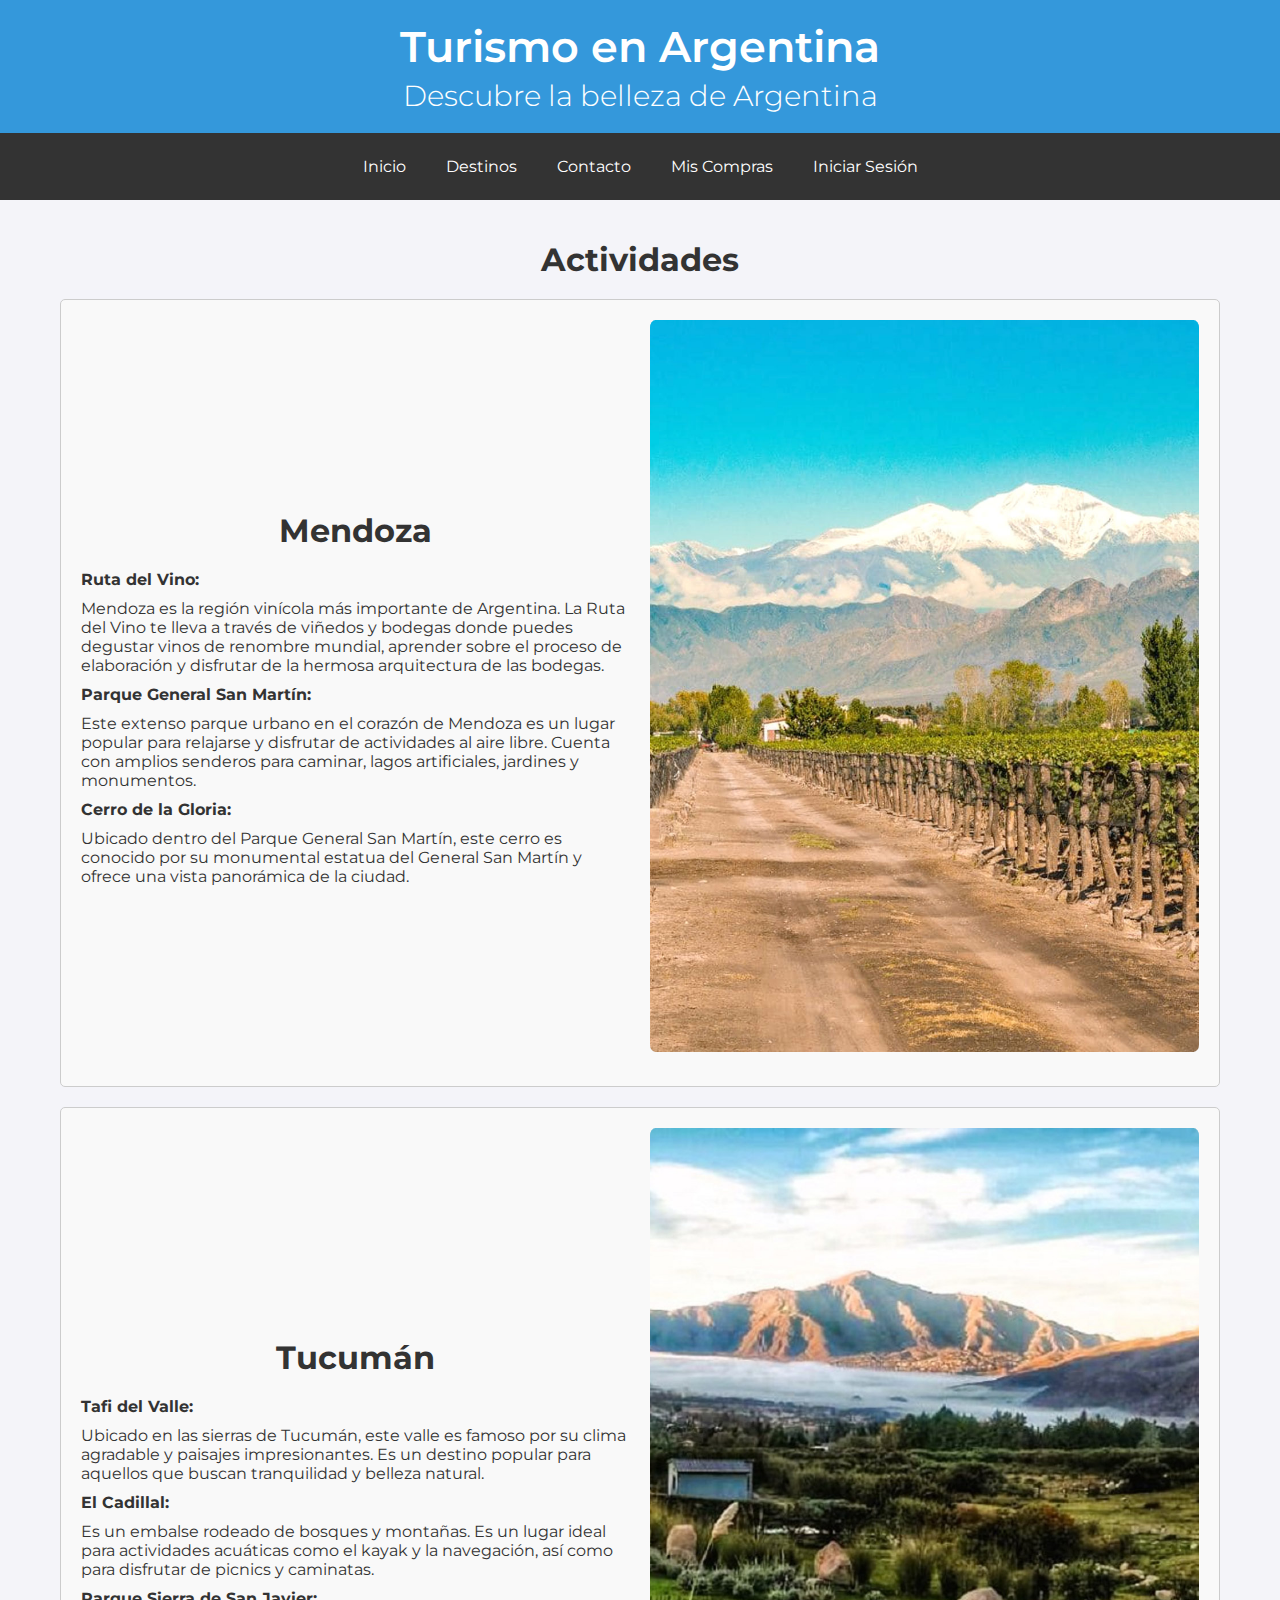
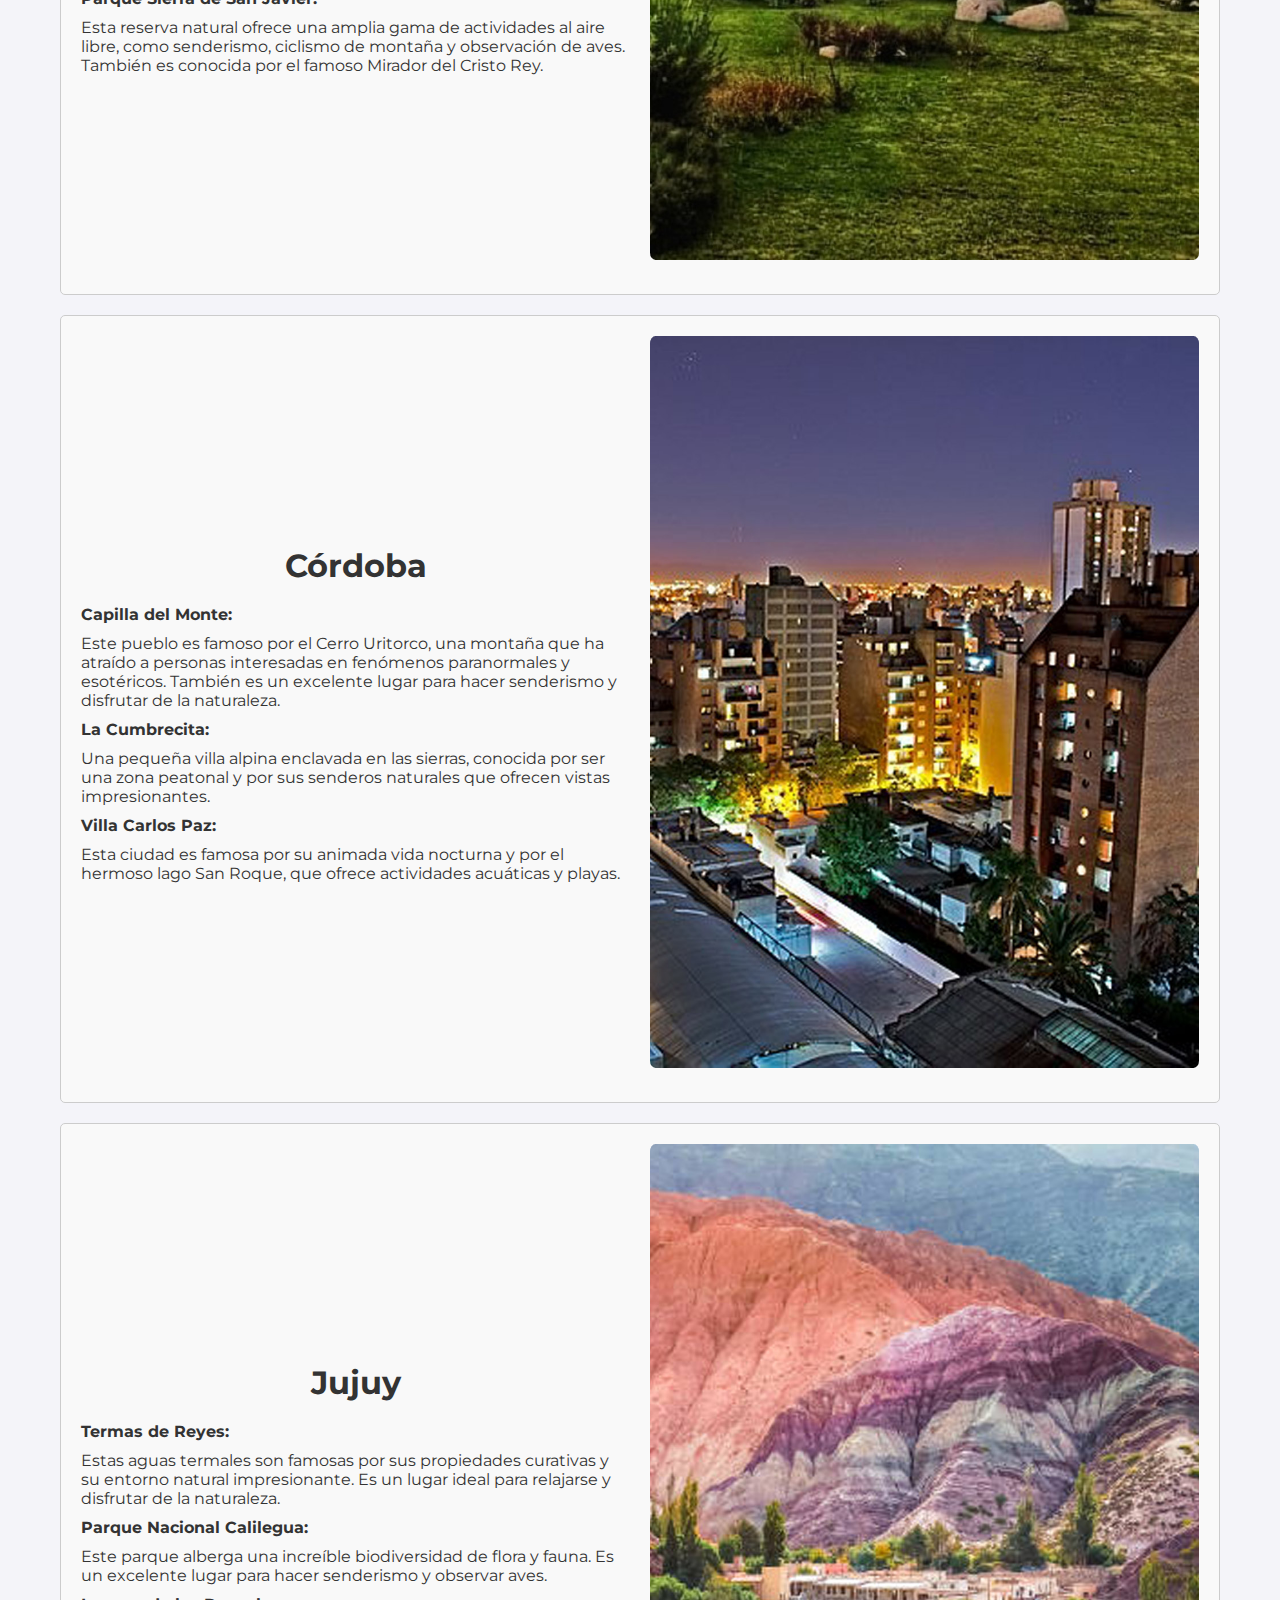
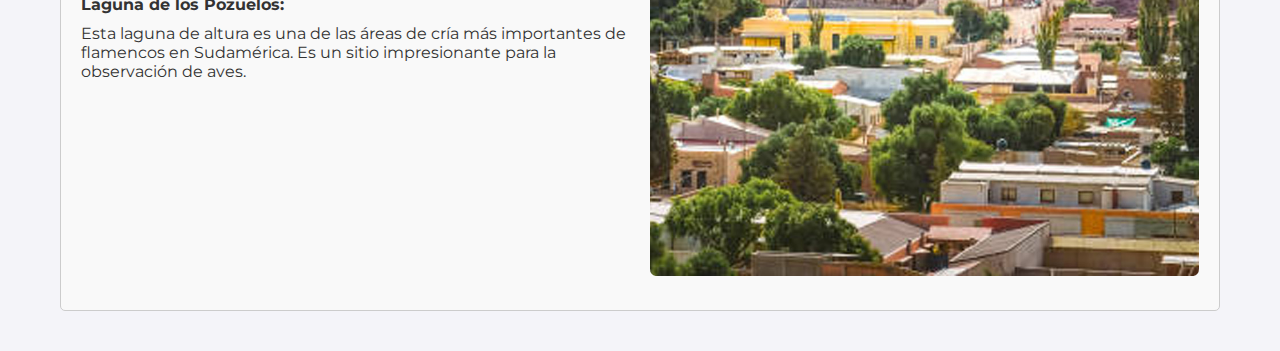
<file: actividades.html>
<!DOCTYPE html>
<html lang="es">
<head>
    <meta charset="UTF-8">
    <meta name="viewport" content="width=device-width, initial-scale=1.0">
    <link rel="icon" href="./assets/img/letra t.ico">
    <link rel="preconnect" href="https://fonts.googleapis.com">
    <link rel="preconnect" href="https://fonts.gstatic.com" crossorigin>
    <link href="https://fonts.googleapis.com/css2?family=Montserrat:ital,wght@0,100..900;1,100..900&display=swap" rel="stylesheet">
    <title>Turismo en Argentina - Actividades</title>
    <link rel="stylesheet" href="./assets/css/styles.css">
    <link rel="stylesheet" href="./assets/css/menu.css">
    <link rel="stylesheet" href="https://cdnjs.cloudflare.com/ajax/libs/font-awesome/6.0.0-beta3/css/all.min.css">
    <link rel="stylesheet" href="./assets/css/actividades.css">
</head>
<body>

<header>
    <h1>Turismo en Argentina</h1>
    <p>Descubre la belleza de Argentina</p>
</header>

<nav class="navbar">
    <div class="burger-menu" onclick="toggleMenu()">
        <div></div>
        <div></div>
        <div></div>
    </div>
    <div class="nav-links">
        <a href="./index.html">Inicio</a>
        <a href="./destinos.html">Destinos</a>
        <a href="./contacto.html">Contacto</a>
        <a href="./ventas.html">Mis Compras</a>
        <a href="./login.html">Iniciar Sesión</a>
    </div>
</nav>


<main class="container">
    <h2>Actividades</h2>
    <section class="doble">
        <div class="text">
            <h2>Mendoza</h2>
            <p><h4>Ruta del Vino:</h4> Mendoza es la región vinícola más importante de Argentina. La Ruta del Vino te lleva a través de viñedos y bodegas donde puedes degustar vinos de renombre mundial, aprender sobre el proceso de elaboración y disfrutar de la hermosa arquitectura de las bodegas.</p>
            <p><h4>Parque General San Martín:</h4> Este extenso parque urbano en el corazón de Mendoza es un lugar popular para relajarse y disfrutar de actividades al aire libre. Cuenta con amplios senderos para caminar, lagos artificiales, jardines y monumentos.</p>
            <p><h4>Cerro de la Gloria:</h4> Ubicado dentro del Parque General San Martín, este cerro es conocido por su monumental estatua del General San Martín y ofrece una vista panorámica de la ciudad.</p>
        </div>
        <div class="image">
            <img src="./assets/img/Mendoza.jpg" alt="Descripción de la imagen">
        </div>
    </section>

    <section class="doble">
        <div class="text">
            <h2>Tucumán</h2>
            <p><h4>Tafi del Valle:</h4>Ubicado en las sierras de Tucumán, este valle es famoso por su clima agradable y paisajes impresionantes. Es un destino popular para aquellos que buscan tranquilidad y belleza natural.</p>
            <p><h4>El Cadillal:</h4>Es un embalse rodeado de bosques y montañas. Es un lugar ideal para actividades acuáticas como el kayak y la navegación, así como para disfrutar de picnics y caminatas.</p>
            <p><h4>Parque Sierra de San Javier:</h4> Esta reserva natural ofrece una amplia gama de actividades al aire libre, como senderismo, ciclismo de montaña y observación de aves. También es conocida por el famoso Mirador del Cristo Rey.</p>
        </div>
        <div class="image">
            <img src="./assets/img/Tucuman.jpg" alt="Descripción de la imagen">
        </div>
    </section>

    <section class="doble">
        <div class="text">
            <h2>Córdoba</h2>
            <p><h4>Capilla del Monte:</h4>Este pueblo es famoso por el Cerro Uritorco, una montaña que ha atraído a personas interesadas en fenómenos paranormales y esotéricos. También es un excelente lugar para hacer senderismo y disfrutar de la naturaleza.</p>
            <p><h4>La Cumbrecita:</h4>Una pequeña villa alpina enclavada en las sierras, conocida por ser una zona peatonal y por sus senderos naturales que ofrecen vistas impresionantes.</p>
            <p><h4>Villa Carlos Paz:</h4>Esta ciudad es famosa por su animada vida nocturna y por el hermoso lago San Roque, que ofrece actividades acuáticas y playas.</p>
        </div>
        <div class="image">
            <img src="./assets/img/Cordoba.jpg" alt="Descripción de la imagen">
        </div>
    </section>
    <section class="doble">
        <div class="text">
            <h2>Jujuy</h2>
            <p><h4>Termas de Reyes:</h4>Estas aguas termales son famosas por sus propiedades curativas y su entorno natural impresionante. Es un lugar ideal para relajarse y disfrutar de la naturaleza.</p>
            <p><h4>Parque Nacional Calilegua:</h4>Este parque alberga una increíble biodiversidad de flora y fauna. Es un excelente lugar para hacer senderismo y observar aves.</p>
            <p><h4>Laguna de los Pozuelos:</h4>Esta laguna de altura es una de las áreas de cría más importantes de flamencos en Sudamérica. Es un sitio impresionante para la observación de aves.</p>
        </div>
        <div class="image">
            <img src="./assets/img/Jujuy.jpg" alt="Descripción de la imagen">
        </div>
    </section>


    <script src="./assets/js/main.js"></script>

</body>
</html>
</file>
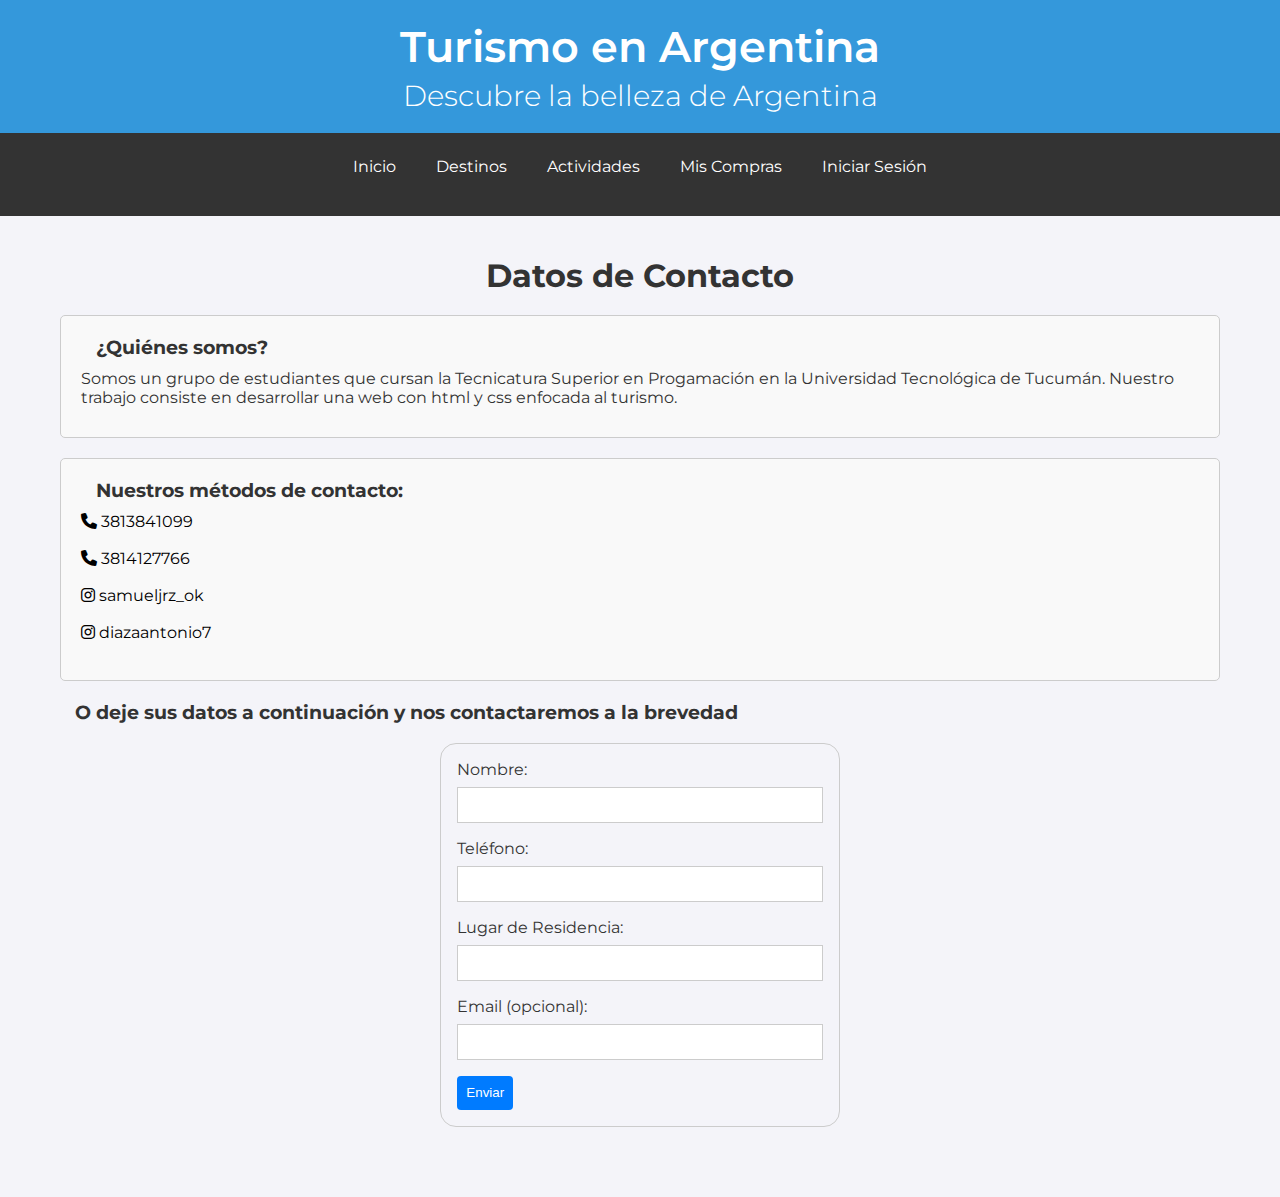
<file: contacto.html>
<!DOCTYPE html>
<html lang="es">
<head>
    <meta charset="UTF-8">
    <meta name="viewport" content="width=device-width, initial-scale=1.0">
    <link rel="icon" href="./assets/img/letra t.ico">
    <link rel="preconnect" href="https://fonts.googleapis.com">
    <link rel="preconnect" href="https://fonts.gstatic.com" crossorigin>
    <link href="https://fonts.googleapis.com/css2?family=Montserrat:ital,wght@0,100..900;1,100..900&display=swap" rel="stylesheet">
    <title>Turismo en Argentina - Contacto</title>
    <link rel="stylesheet" href="./assets/css/styles.css">
    <link rel="stylesheet" href="./assets/css/menu.css">
    <link rel="stylesheet" href="https://cdnjs.cloudflare.com/ajax/libs/font-awesome/6.0.0-beta3/css/all.min.css">
    <link rel="stylesheet" href="./assets/css/form.css">
</head>
<body>

<header>
    <h1>Turismo en Argentina</h1>
    <p>Descubre la belleza de Argentina</p>
</header>

<nav class="navbar">
    <div class="burger-menu" onclick="toggleMenu()">
        <div></div>
        <div></div>
        <div></div>
    </div>
    <div class="nav-links">
        <a href="./index.html">Inicio</a>
        <a href="./destinos.html">Destinos</a>
        <a href="./actividades.html">Actividades</a>
        <a href="./ventas.html">Mis Compras</a>
        <a href="./login.html">Iniciar Sesión</a>
    </div>
</nav>


<main class="container">
    <h2>Datos de Contacto</h2>
    <section>
        <h3>¿Quiénes somos?</h3>
        <p>Somos un grupo de estudiantes que cursan la Tecnicatura Superior en Progamación en la Universidad Tecnológica de Tucumán. Nuestro trabajo consiste en desarrollar una web con html y css enfocada al turismo.</p>
    </section>
    <section>
        <h3>Nuestros métodos de contacto:</h3>
        
        <ul>
            <li>
                <a href="https://wa.me/+543813841099?text=Hola,%20quiero%20consultar%20sobre%20viajes" target="_blank">
                    <i class="fa fa-phone"></i>
                    3813841099
                </a>
            </li>
            <li>
                <a href="https://wa.me/+543814127766?text=Hola,%20quiero%20consultar%20sobre%20viajes" target="_blank">
                    <i class="fa fa-phone"></i>
                    3814127766
                </a>
            </li>
            <li>
                <a href="https://www.instagram.com/samueljrz_ok?igsh=MXN3ZDEwNjd4czRrNA%3D%3D&utm_source=qr" target="_blank">
                    <i class="fab fa-instagram"></i>
                    samueljrz_ok
                </a>                
            </li>
            <li>
                <a href="https://www.instagram.com/diazaantonio7/?igsh=MTdlenc1aGcyZjdhMQ%3D%3D">
                    <i class="fab fa-instagram"></i>
                    diazaantonio7
                </a>
            </li>
        </ul>


    </section>
        <h3>O deje sus datos a continuación y nos contactaremos a la brevedad</h3><br>
        <form id="contactForm">
            <div>
                <label for="name">Nombre:</label>
                <input type="text" id="name" name="name" required>
            </div>
            <div>
                <label for="phone">Teléfono:</label>
                <input type="tel" id="phone" name="phone" required pattern="[0-9]{10}">
            </div>
            <div>
                <label for="residence">Lugar de Residencia:</label>
                <input type="text" id="residence" name="residence" required>
            </div>
            <div>
                <label for="email">Email (opcional):</label>
                <input type="email" id="email" name="email">
            </div>
            <button type="submit">Enviar</button>
        </form>
</main>  

<script src="./assets/js/main.js"></script>

</body>
</html>
</file>
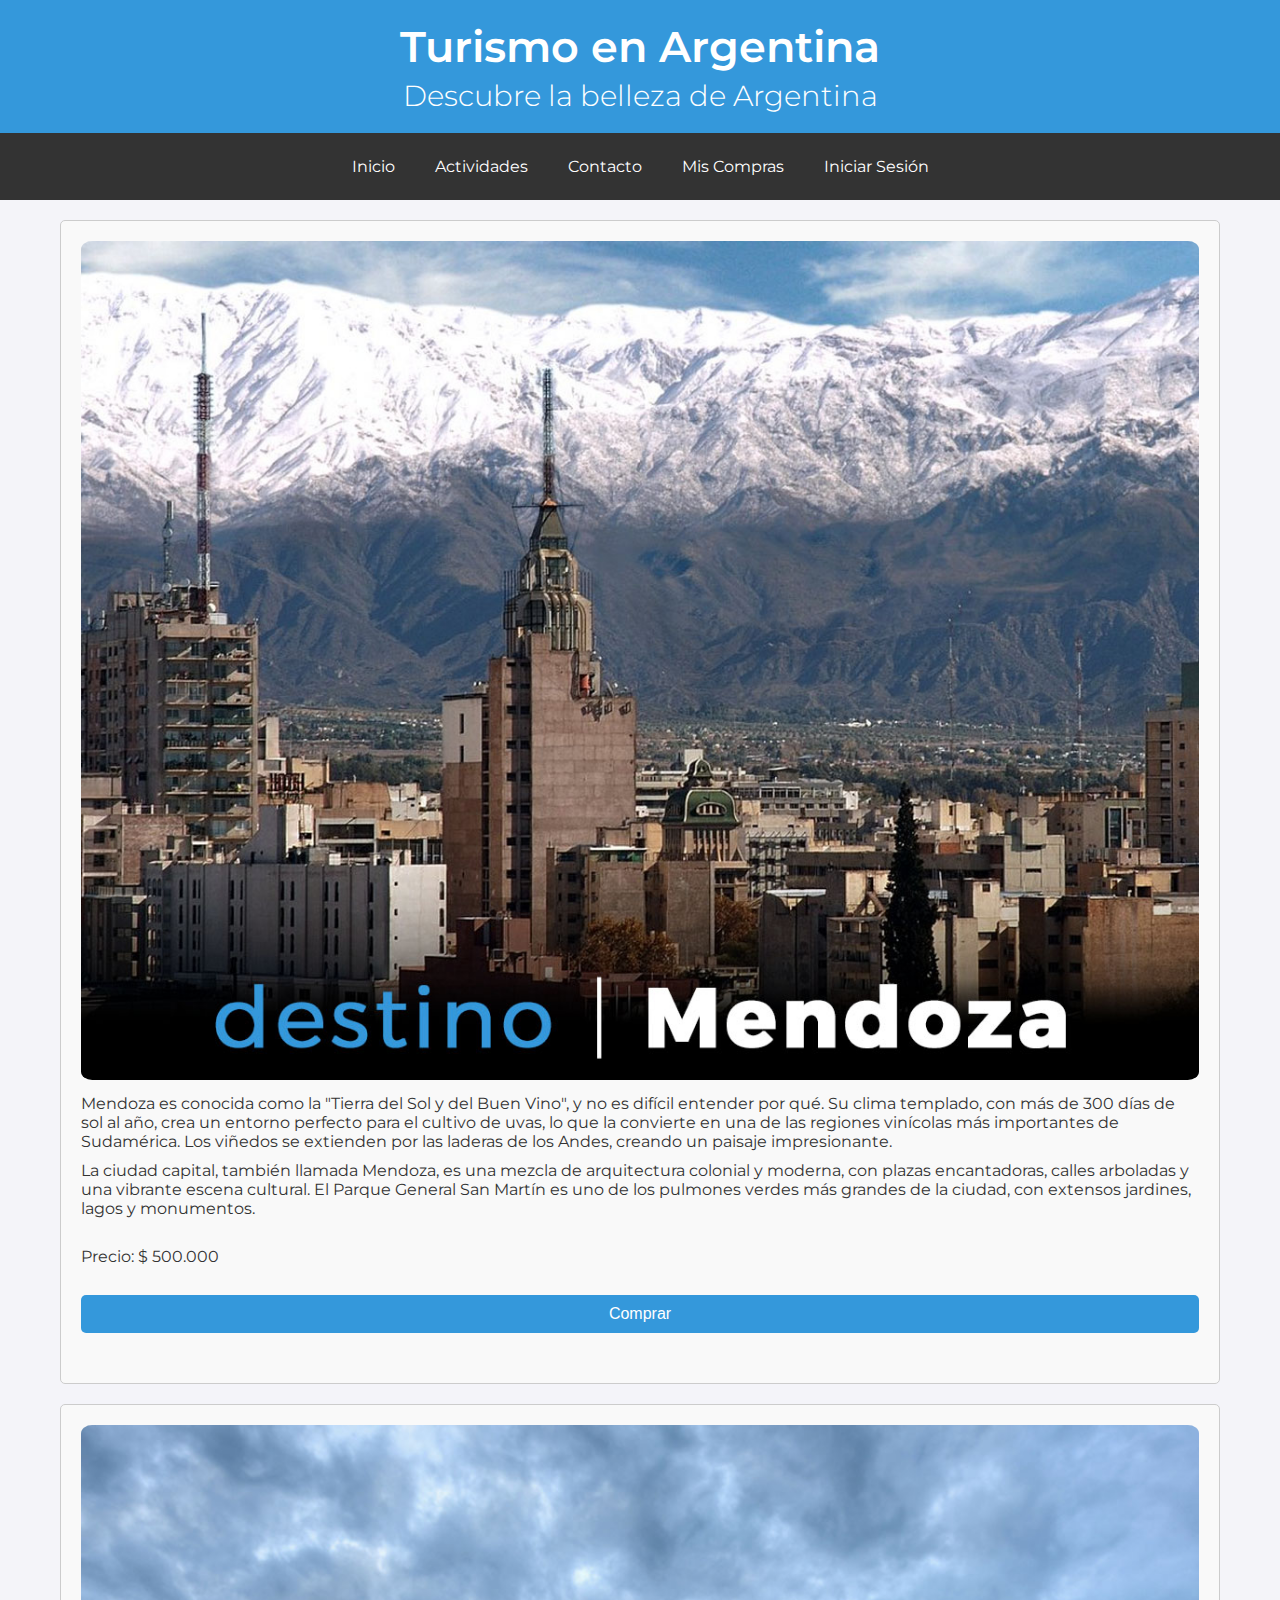
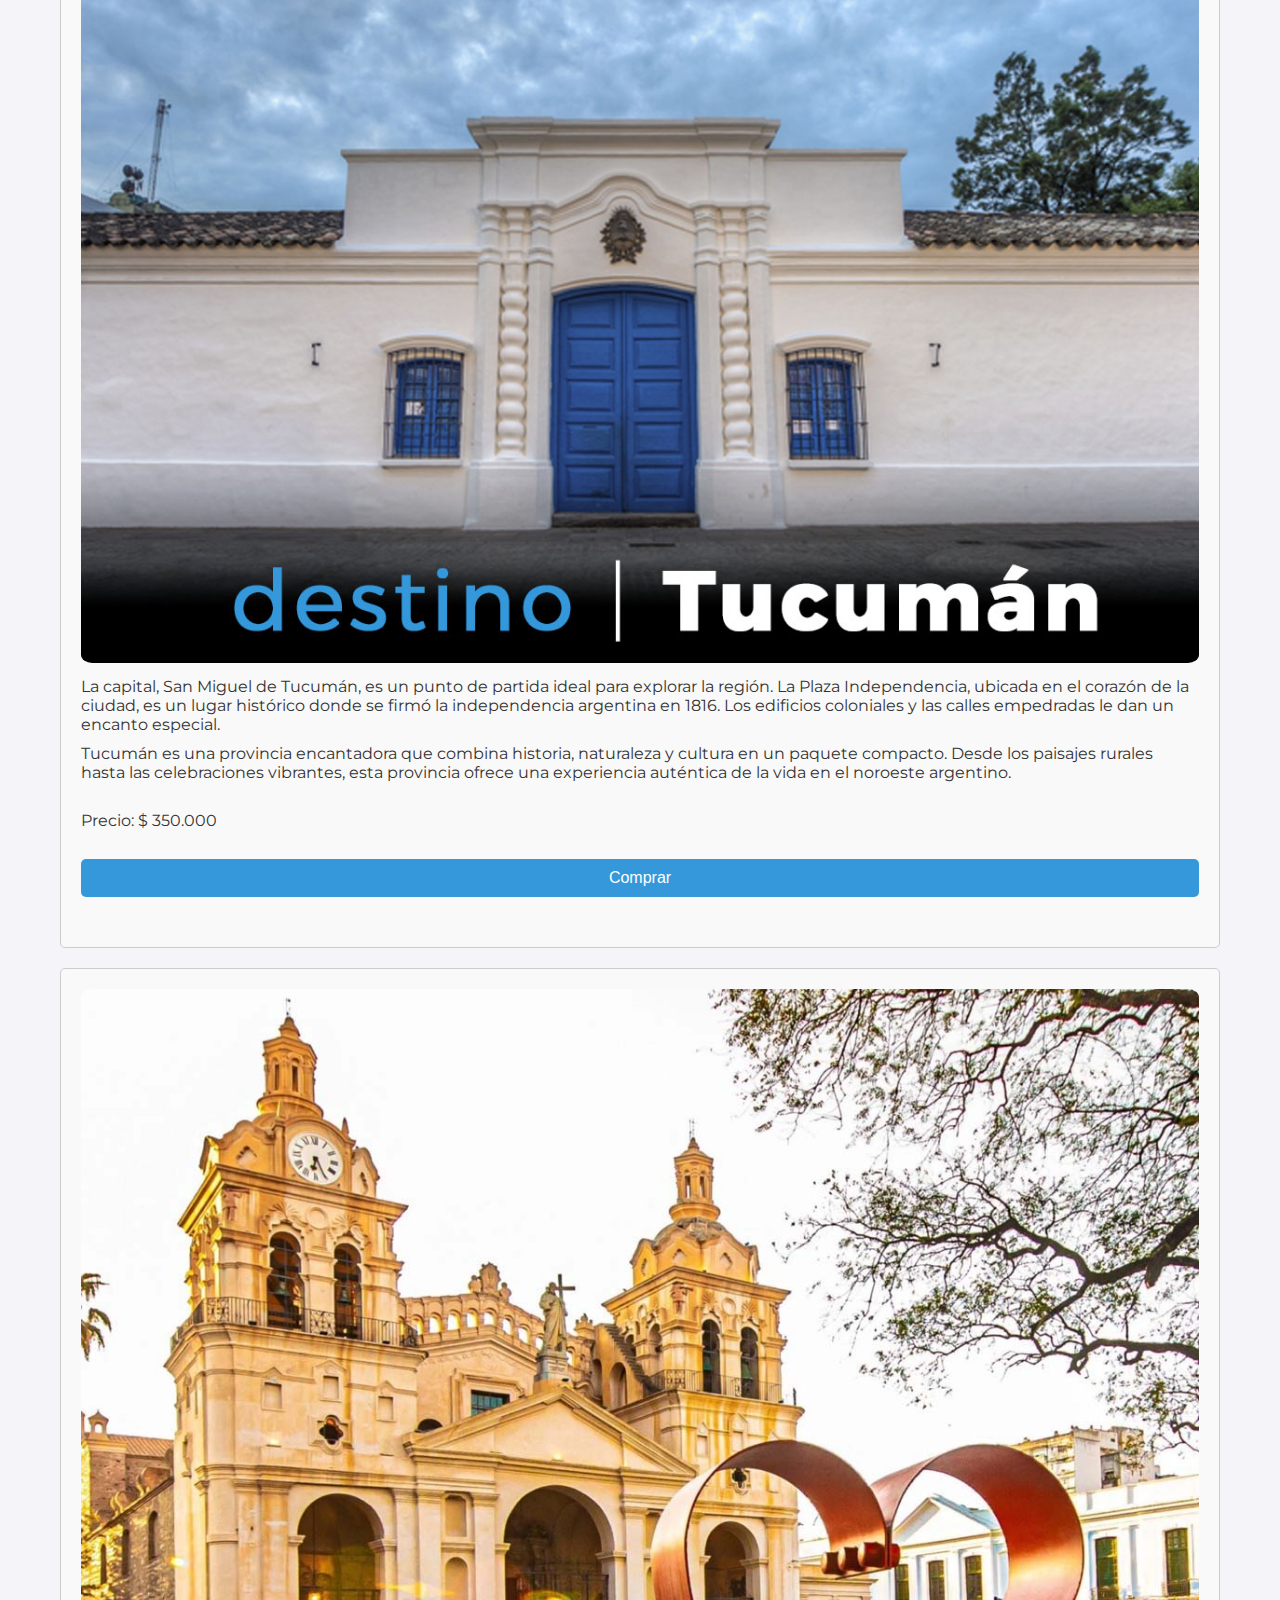
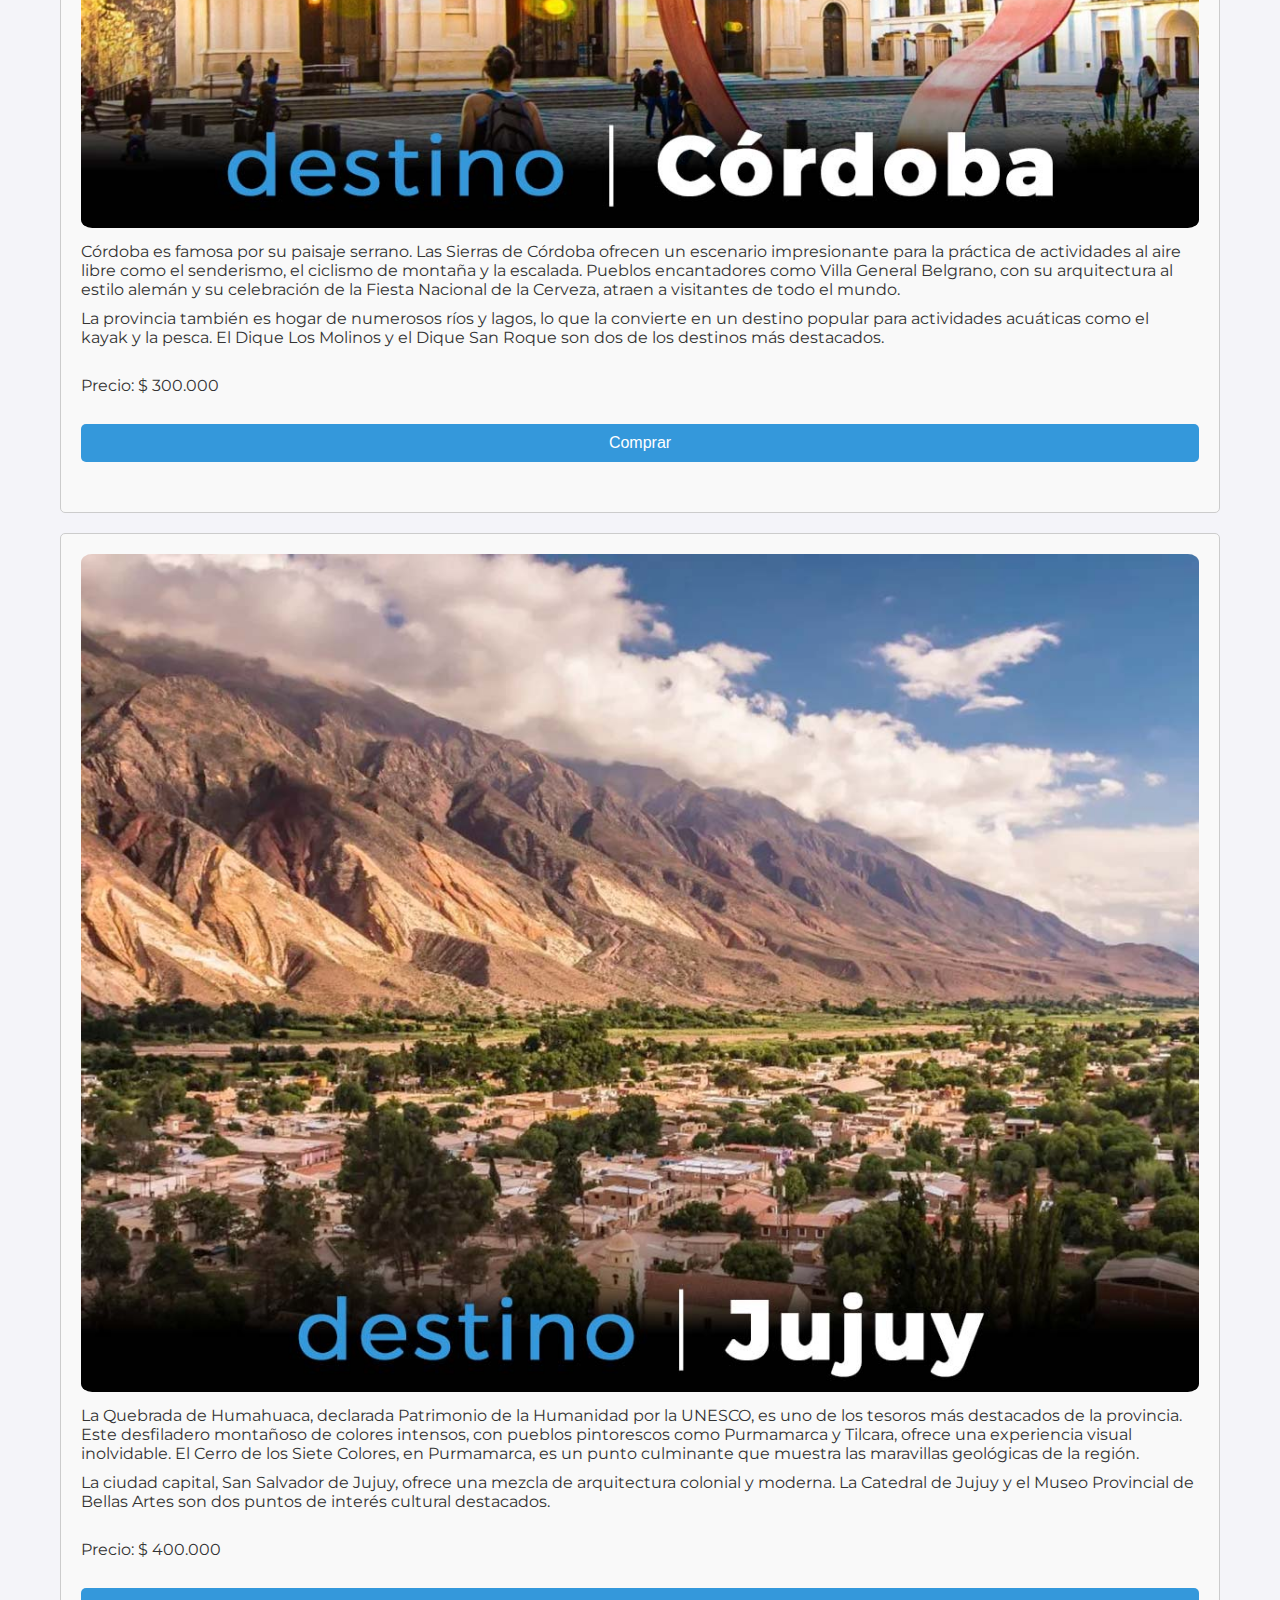
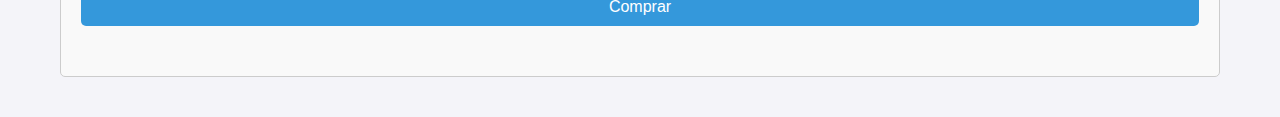
<file: destinos.html>
<!DOCTYPE html>
<html lang="es">
<head>
    <meta charset="UTF-8">
    <meta name="viewport" content="width=device-width, initial-scale=1.0">
    <link rel="icon" href="./assets/img/letra t.ico">
    <link rel="preconnect" href="https://fonts.googleapis.com">
    <link rel="preconnect" href="https://fonts.gstatic.com" crossorigin>
    <link href="https://fonts.googleapis.com/css2?family=Montserrat:ital,wght@0,100..900;1,100..900&display=swap" rel="stylesheet">
    <title>Turismo en Argentina - Destinos</title>
    <link rel="stylesheet" href="./assets/css/styles.css">
    <link rel="stylesheet" href="./assets/css/menu.css">
    <link rel="stylesheet" href="https://cdnjs.cloudflare.com/ajax/libs/font-awesome/6.0.0-beta3/css/all.min.css">
</head>
<body>

<header>
    <h1>Turismo en Argentina</h1>
    <p>Descubre la belleza de Argentina</p>
</header>

<nav class="navbar">
    <div class="burger-menu" onclick="toggleMenu()">
        <div></div>
        <div></div>
        <div></div>
    </div>
    <div class="nav-links">
        <a href="./index.html">Inicio</a>
        <a href="./actividades.html">Actividades</a>
        <a href="./contacto.html">Contacto</a>
        <a href="./ventas.html">Mis Compras</a>
        <a href="./login.html">Iniciar Sesión</a>
    </div>
</nav>


<main class="container">
    <section>
        <img src="./assets/img/D_Mendoza.jpg">
        <p>Mendoza es conocida como la "Tierra del Sol y del Buen Vino", y no es difícil entender por qué. Su clima templado, con más de 300 días de sol al año, crea un entorno perfecto para el cultivo de uvas, lo que la convierte en una de las regiones vinícolas más importantes de Sudamérica. Los viñedos se extienden por las laderas de los Andes, creando un paisaje impresionante.</p>
        <p>La ciudad capital, también llamada Mendoza, es una mezcla de arquitectura colonial y moderna, con plazas encantadoras, calles arboladas y una vibrante escena cultural. El Parque General San Martín es uno de los pulmones verdes más grandes de la ciudad, con extensos jardines, lagos y monumentos.</p>
        <br>
        <p>Precio: $ 500.000</p>
        <br>
        <button onclick="addToCart('Mendoza', 500000)" class="boton">Comprar</button>
    </section>

    <section>
        <img src="./assets/img/D_Tucumán.jpg">
        <p>La capital, San Miguel de Tucumán, es un punto de partida ideal para explorar la región. La Plaza Independencia, ubicada en el corazón de la ciudad, es un lugar histórico donde se firmó la independencia argentina en 1816. Los edificios coloniales y las calles empedradas le dan un encanto especial.</p>
        <p>Tucumán es una provincia encantadora que combina historia, naturaleza y cultura en un paquete compacto. Desde los paisajes rurales hasta las celebraciones vibrantes, esta provincia ofrece una experiencia auténtica de la vida en el noroeste argentino.</p>
        <br>
        <p>Precio: $ 350.000</p>
        <br>
        <button onclick="addToCart('Tucumán', 350000)" class="boton">Comprar</button>
    </section> 

    <section>
        <img src="./assets/img/D_Cordoba.jpg">
        <p>Córdoba es famosa por su paisaje serrano. Las Sierras de Córdoba ofrecen un escenario impresionante para la práctica de actividades al aire libre como el senderismo, el ciclismo de montaña y la escalada. Pueblos encantadores como Villa General Belgrano, con su arquitectura al estilo alemán y su celebración de la Fiesta Nacional de la Cerveza, atraen a visitantes de todo el mundo.</p>
        <p>La provincia también es hogar de numerosos ríos y lagos, lo que la convierte en un destino popular para actividades acuáticas como el kayak y la pesca. El Dique Los Molinos y el Dique San Roque son dos de los destinos más destacados.</p>
        <br>
        <p>Precio: $ 300.000</p>
        <br>
        <button onclick="addToCart('Córdoba', 300000)" class="boton">Comprar</button>
    </section>

    <section>
        <img src="./assets/img/D_Jujuy.jpg">
        <p>La Quebrada de Humahuaca, declarada Patrimonio de la Humanidad por la UNESCO, es uno de los tesoros más destacados de la provincia. Este desfiladero montañoso de colores intensos, con pueblos pintorescos como Purmamarca y Tilcara, ofrece una experiencia visual inolvidable. El Cerro de los Siete Colores, en Purmamarca, es un punto culminante que muestra las maravillas geológicas de la región.</p>
        <p>La ciudad capital, San Salvador de Jujuy, ofrece una mezcla de arquitectura colonial y moderna. La Catedral de Jujuy y el Museo Provincial de Bellas Artes son dos puntos de interés cultural destacados.</p>
        <br>
        <p>Precio: $ 400.000</p>
        <br>
        <button onclick="addToCart('Mendoza', 400000)" class="boton">Comprar</button>
    </section>
     

    <script src="./assets/js/main.js"></script>
    <script src="./assets/js/ventas.js"></script>
</body>
</html>
</file>
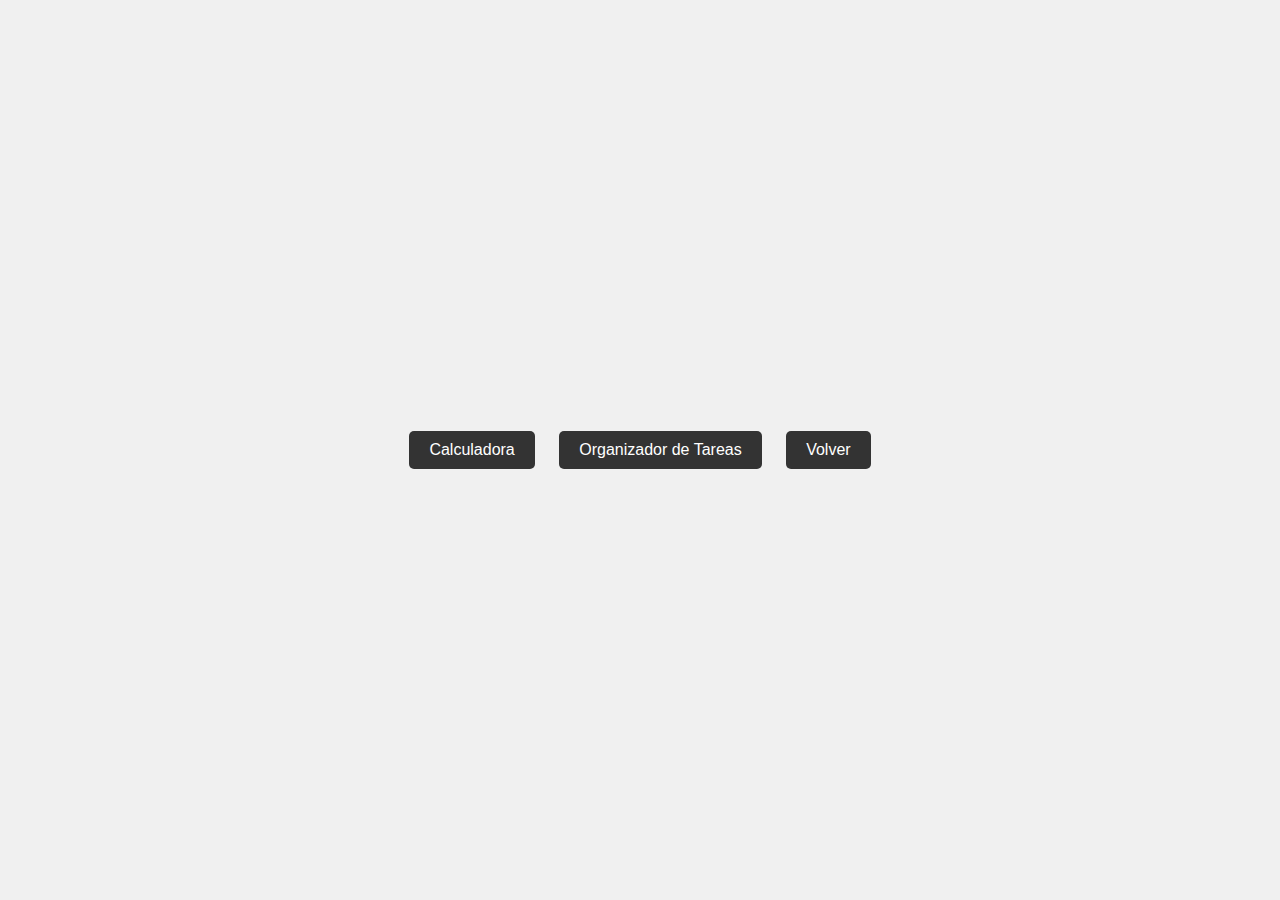
<file: herramientas.html>
<!DOCTYPE html>
<html lang="es">
<head>
    <meta charset="UTF-8">
    <meta name="viewport" content="width=device-width, initial-scale=1.0">
    <link rel="icon" href="./assets/img/letra t.ico">
    <link rel="preconnect" href="https://fonts.googleapis.com">
    <link rel="preconnect" href="https://fonts.gstatic.com" crossorigin>
    <link href="https://fonts.googleapis.com/css2?family=Montserrat:ital,wght@0,100..900;1,100..900&display=swap" rel="stylesheet">
    <link rel="stylesheet" href="https://cdnjs.cloudflare.com/ajax/libs/font-awesome/5.15.3/css/all.min.css">
    <title>Turismo en Argentina</title>
    <link rel="stylesheet" href="./assets/css/styles.css">
    <link rel="stylesheet" href="./assets/css/menu.css">
</head>
<body>
        <style>
            body {
                font-family: Arial, sans-serif;
                display: flex;
                flex-direction: column;
                align-items: center;
                justify-content: center;
                height: 100vh;
                background-color: #f0f0f0;
            }
    
            .containerB {
                text-align: center;
            }
    
            button {
                padding: 10px 20px;
                margin: 10px;
                font-size: 16px;
                cursor: pointer;
                border: none;
                border-radius: 5px;
                background-color: #333;
                color: white;
            }
    
            button:hover {
                background-color: #555;
            }
    
            .hidden {
                display: none;
            }
    
            .calculator, .task-manager {
                margin-top: 20px;
            }
    
            .task-manager input {
                padding: 10px;
                margin: 5px;
                border: 1px solid #ccc;
                border-radius: 5px;
            }
    
            .task-manager ul {
                list-style-type: none;
                padding: 0;
            }
    
            .task-manager li {
                padding: 10px;
                background-color: #fff;
                margin: 5px 0;
                border-radius: 5px;
                border: 1px solid #ccc;
            }
            a{
                color: #FFF;
                text-decoration: none;
            }
        </style>


        <div class="containerB">
            <button onclick="showCalculator()">Calculadora</button>
            <button onclick="showTaskManager()">Organizador de Tareas</button>
            <button><a href="./index.html">Volver</a></button>
    
            <div id="calculator" class="calculator hidden">
                <h2>Calculadora</h2>
                <input type="text" id="calc-display" readonly>
                <br>
                <button onclick="appendNumber('1')">1</button>
                <button onclick="appendNumber('2')">2</button>
                <button onclick="appendNumber('3')">3</button>
                <button onclick="appendNumber('+')">+</button>
                <br>
                <button onclick="appendNumber('4')">4</button>
                <button onclick="appendNumber('5')">5</button>
                <button onclick="appendNumber('6')">6</button>
                <button onclick="appendNumber('-')">-</button>
                <br>
                <button onclick="appendNumber('7')">7</button>
                <button onclick="appendNumber('8')">8</button>
                <button onclick="appendNumber('9')">9</button>
                <button onclick="appendNumber('*')">*</button>
                <br>
                <button onclick="appendNumber('0')">0</button>
                <button onclick="appendNumber('.')">.</button>
                <button onclick="calculate()">=</button>
                <button onclick="clearDisplay()">C</button>
            </div>
    
            <div id="task-manager" class="task-manager hidden">
                <h2>Organizador de Tareas</h2>
                <input type="text" id="task-input" placeholder="Nueva tarea">
                <button onclick="addTask()">Agregar</button>
                <ul id="task-list"></ul>
            </div>

        </div>
    
        <script>
            function showCalculator() {
                document.getElementById('calculator').classList.remove('hidden');
                document.getElementById('task-manager').classList.add('hidden');
            }
    
            function showTaskManager() {
                document.getElementById('task-manager').classList.remove('hidden');
                document.getElementById('calculator').classList.add('hidden');
            }
    
            function appendNumber(number) {
                const display = document.getElementById('calc-display');
                display.value += number;
            }
    
            function calculate() {
                const display = document.getElementById('calc-display');
                try {
                    display.value = eval(display.value);
                } catch {
                    display.value = 'Error';
                }
            }
    
            function clearDisplay() {
                document.getElementById('calc-display').value = '';
            }
    
            function addTask() {
                const taskInput = document.getElementById('task-input');
                const taskList = document.getElementById('task-list');
                if (taskInput.value.trim() !== '') {
                    const li = document.createElement('li');
                    li.textContent = taskInput.value;
                    taskList.appendChild(li);
                    taskInput.value = '';
                }
            }
        </script>


</body>
</html>
</file>
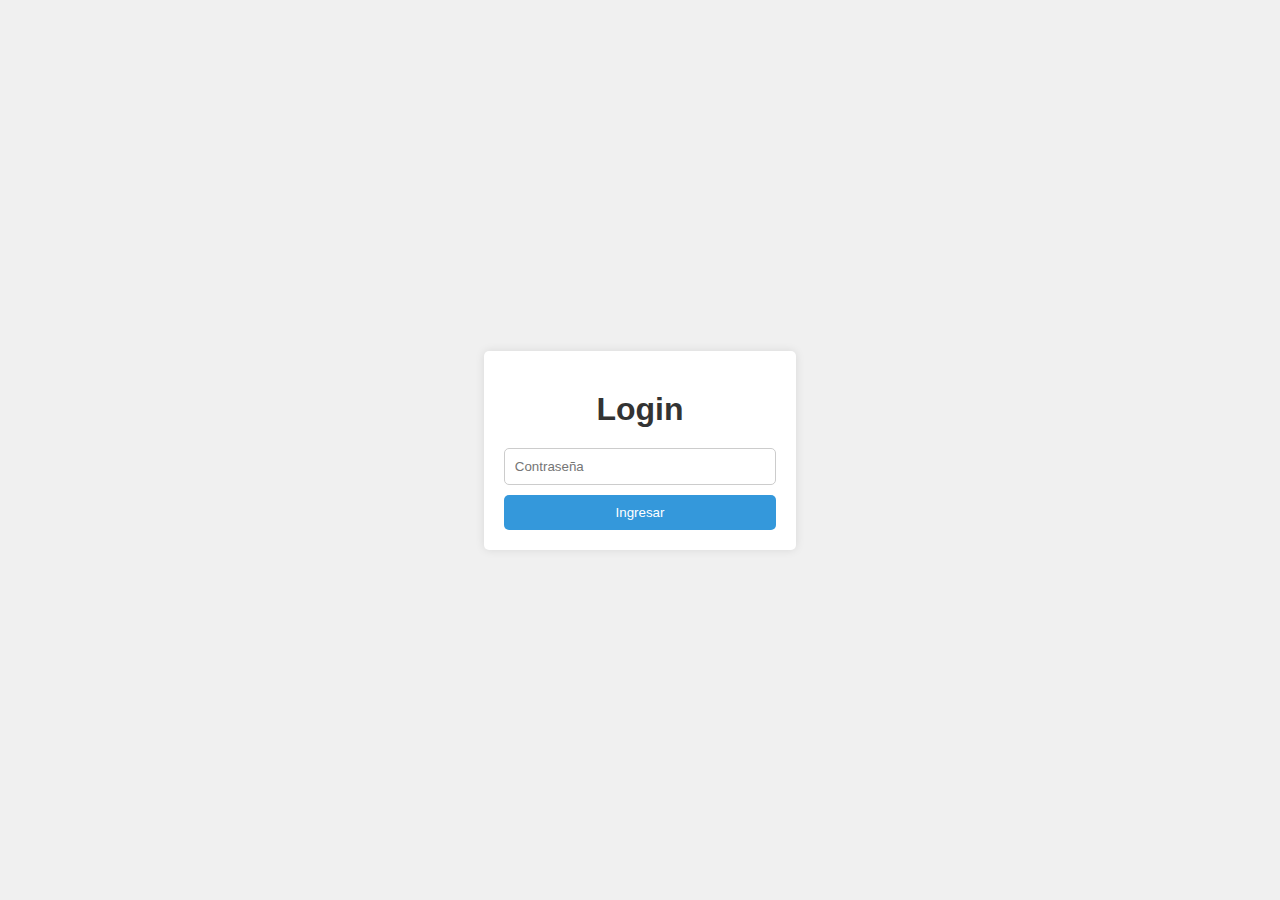
<file: login.html>
<!DOCTYPE html>
<html lang="es">
<head>
    <meta charset="UTF-8">
    <meta name="viewport" content="width=device-width, initial-scale=1.0">
    <link rel="icon" href="./assets/img/letra t.ico">
    <link rel="preconnect" href="https://fonts.googleapis.com">
    <link rel="preconnect" href="https://fonts.gstatic.com" crossorigin>
    <link href="https://fonts.googleapis.com/css2?family=Montserrat:ital,wght@0,100..900;1,100..900&display=swap" rel="stylesheet">
    <link rel="stylesheet" href="https://cdnjs.cloudflare.com/ajax/libs/font-awesome/5.15.3/css/all.min.css">
    <title>Turismo en Argentina</title>
    <link rel="stylesheet" href="./assets/css/styles.css">
    <link rel="stylesheet" href="./assets/css/menu.css">
</head>
<body>

<main>

    <style>
        body {
            display: flex;
            justify-content: center;
            align-items: center;
            height: 100vh;
            background-color: #f0f0f0;
            font-family: Arial, sans-serif;
        }

        .login-container {
            background-color: white;
            padding: 20px;
            border-radius: 5px;
            box-shadow: 0 0 10px rgba(0, 0, 0, 0.1);
        }

        .login-container h2 {
            margin-bottom: 20px;
        }

        .login-container input {
            width: 100%;
            padding: 10px;
            margin-bottom: 10px;
            border: 1px solid #ccc;
            border-radius: 5px;
        }

        .login-container button {
            width: 100%;
            padding: 10px;
            background-color: #3498db;
            color: white;
            border: none;
            border-radius: 5px;
            cursor: pointer;
        }

        .login-container button:hover {
            background-color: #555;
        }
    </style>
</head>
<body>
    <div class="login-container">
        <h2>Login</h2>
        <input type="password" id="password" placeholder="Contraseña">
        <button onclick="login()">Ingresar</button>
    </div>

    <script>
        function login() {
            const password = document.getElementById('password').value;
            if (password === '123456') {
                window.location.href = 'herramientas.html';
            } else {
                alert('Contraseña incorrecta');
            }
        }
    </script>

</main>


</body>
</html>
</file>
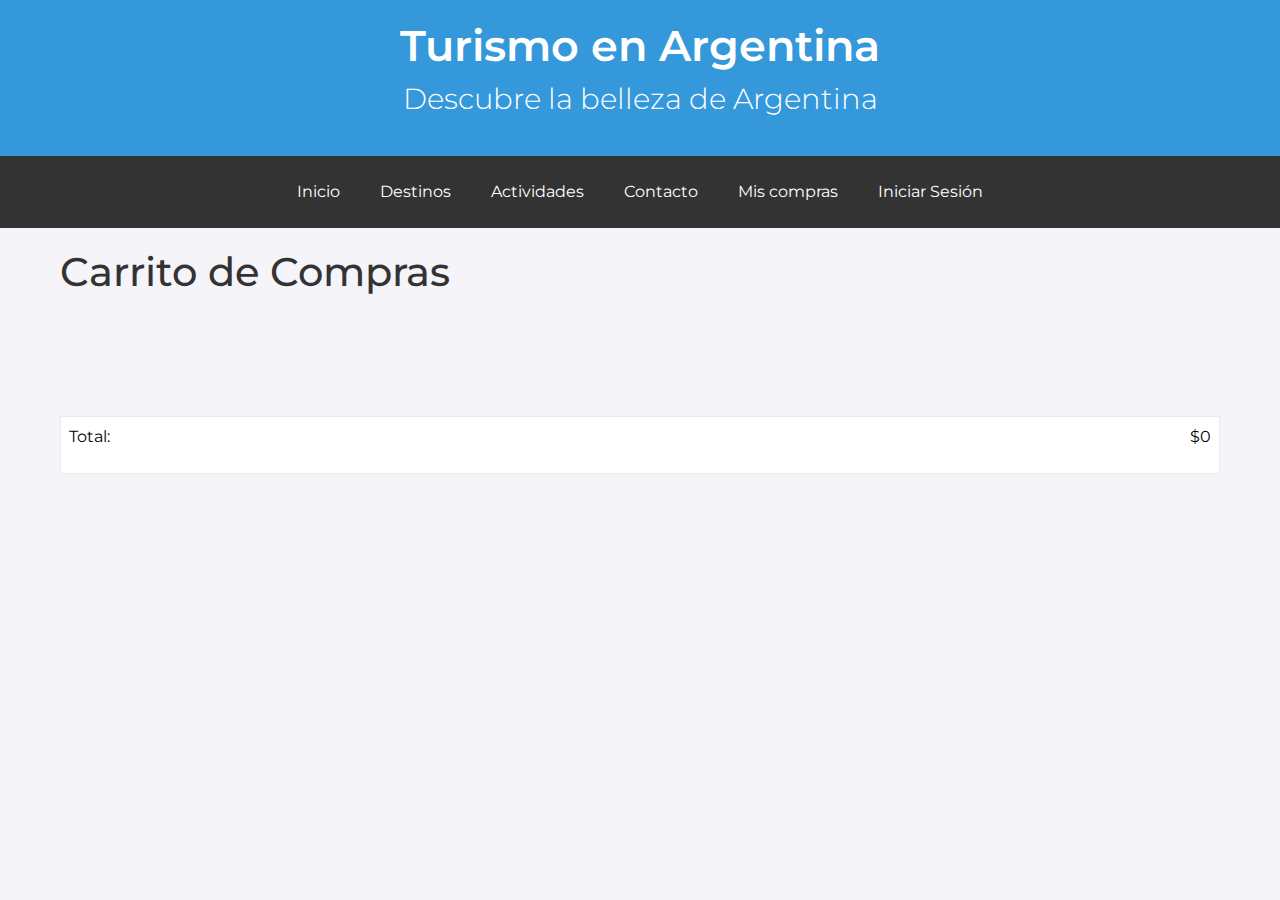
<file: ventas.html>
<!DOCTYPE html>
<html lang="es">
<head>
    <meta charset="UTF-8">
    <meta name="viewport" content="width=device-width, initial-scale=1.0">
    <link rel="icon" href="./assets/img/letra t.ico">
    <link rel="preconnect" href="https://fonts.googleapis.com">
    <link href="https://cdn.jsdelivr.net/npm/bootstrap@5.3.3/dist/css/bootstrap.min.css" rel="stylesheet" integrity="sha384-QWTKZyjpPEjISv5WaRU9OFeRpok6YctnYmDr5pNlyT2bRjXh0JMhjY6hW+ALEwIH" crossorigin="anonymous">
    <link rel="preconnect" href="https://fonts.gstatic.com" crossorigin>
    <link href="https://fonts.googleapis.com/css2?family=Montserrat:ital,wght@0,100..900;1,100..900&display=swap" rel="stylesheet">
    <link rel="stylesheet" href="https://cdnjs.cloudflare.com/ajax/libs/font-awesome/5.15.3/css/all.min.css">
    <title>Turismo en Argentina</title>
    <link rel="stylesheet" href="./assets/css/menu.css">
    <link rel="stylesheet" href="./assets/css/styles.css">
</head>
<body>

<header>
    <h1>Turismo en Argentina</h1>
    <p>Descubre la belleza de Argentina</p>
</header>

<nav class="navbar">
    <div class="burger-menu" onclick="toggleMenu()">
        <div></div>
        <div></div>
        <div></div>
    </div>
    <div class="nav-links">
        <a href="./index.html">Inicio</a>
        <a href="./destinos.html">Destinos</a>
        <a href="./actividades.html">Actividades</a>
        <a href="./contacto.html">Contacto</a>
        <a href="./ventas.html">Mis compras</a>
        <a href="./login.html">Iniciar Sesión</a>
    </div>
</nav>


    <div class="container">
        <h1>Carrito de Compras</h1>
        <br><br>
        <table class="table" id="cart"></table><br><br>

        <table class="table ">
            <tr class="alert alert-light" role="alert">
                <td>
                    <p role="alert">Total: </p>
                </td>
                <td align="right">
                    <p role="alert"></prole>$<span id="total">0</span></p>
                </td>
            </tr>
        </table><br><br>
        
    </div>




    <script src="./assets/js/ventas.js"></script>
    <script src="./assets/js/main.js"></script>
</body>
</html>
</file>
<file: assets/css/styles.css>
* {
  margin: 0;
  padding: 0;
  box-sizing: border-box;

}

body {
  font-family: "Montserrat", sans-serif;
  font-optical-sizing: auto;
  font-style: normal;
  font-weight: 400;
  background-color: #f4f4f9;
  color: #333;
}

header {
  background-color: #3498db;
  color: #fff;
  padding: 20px;
  text-align: center;
}

header h1 {
  font-size: 2.7em;
  margin-bottom: 5px;
  font-weight: 600;
}

header p {
  font-size: 1.8em;
  font-style: bold;
  font-weight: 300;
}

.container {
  max-width: 1200px;
  margin: 0 auto;
  padding: 20px;
}

section {
  padding: 20px;
  margin-bottom: 20px;
  border: 1px solid #ccc;
  border-radius: 5px;
  background-color: #f9f9f9;
  width: 100%;
}

section ul {
  list-style: none;
}

section a {
  text-decoration: none; 
  color: #000; 
}


section *{
  margin-bottom: 10px;
}

section img{
  width: 100%;
  border-radius: 1%;
}

section .boton{
  width: 100%;
}

h2 {
  font-size: 2em;
  text-align: center;
  margin: 20px 0;
  color: #333;
}

.catalogo {
  display: grid;
  grid-template-columns: repeat(auto-fit, minmax(250px, 1fr));
  gap: 20px;
}

.producto {
  background-color: #fff;
  border-radius: 10px;
  box-shadow: 0 4px 8px rgba(0, 0, 0, 0.2);
  overflow: hidden;
  text-align: center;
  transition: transform 0.3s ease;
}

.producto:hover {
  transform: scale(1.05);
}

.producto img {
  width: 100%;
  height: auto;
}

.producto h3 {
  font-size: 1.5em;
  margin: 10px 0;
  color: #333;
}

.producto p {
  font-size: 1em;
  color: #666;
  margin: 5px 10px;
  height: 30px;
}

.precio {
  font-size: 1.2em;
  color: #333;
  font-weight: bold;
  margin-bottom: 20px;
  margin-top: 80px;
}

.boton {
  background-color: #3498db;
  color: #fff;
  padding: 10px 20px;
  border: none;
  border-radius: 5px;
  font-size: 1em;
  cursor: pointer;
  transition: background-color 0.3s ease;
  margin-bottom: 30px;
}

.boton:hover {
  background-color: #3498db;
}

.boton a {
  color: #fff;
  text-decoration: none;
  display: inline-block;
  width: 100%;
  height: 100%;
}



table{
  width: 500px;
  background-color: #EEE;
}

table .boton{
  margin-top: 20px;
}

table td{
  padding-left: 20px;
}

@media (max-width: 768px) {
  header h1 {
      font-size: 2em;
  }

  .container {
      padding: 10px;
  }

  h2 {
      font-size: 1.5em;
  }

  .precio {
    font-size: 1.2em;
    color: #333;
    font-weight: bold;
    margin-bottom: 10px;
    margin-top: 55px;
  }

  .producto:hover {
    transform: scale(1);
  }

}
</file>
<file: assets/css/menu.css>
.navbar {
    display: flex;
    justify-content: center;
    align-items: center;
    background-color: #333;
    padding: 10px;
}
.navbar a {
    color: white;
    text-decoration: none;
    padding: 14px 20px;
}
.navbar a:hover {
    background-color: #575757;
}
.burger-menu {
    display: none;
    flex-direction: column;
    cursor: pointer;
}
.burger-menu div {
    width: 25px;
    height: 3px;
    background-color: white;
    margin: 4px 0;
}
.nav-links {
    display: flex;
}
.nav-links a {
    display: block;
}
@media (max-width: 768px) {
    .nav-links {
        display: none;
        flex-direction: column;
        width: 100%;
    }
    .nav-links a {
        text-align: center;
        padding: 10px;
        border-top: 1px solid #575757;
    }
    .burger-menu {
        display: flex;
    }
}
.nav-links.active {
    display: flex;
}
</file>
<file: assets/css/actividades.css>
.doble {
    display: flex;
    flex-wrap: wrap;
    justify-content: space-between;
    align-items: center;
    padding: 20px;
}
.text, .image {
    flex: 1 1 100%;
    margin-bottom: 20px;
}
.text {
    order: 1;
}
.image {
    order: 2;
}
.image img {
    max-width: 100%;
    height: auto;
}
@media (min-width: 768px) {
    .text, .image {
        flex: 1 1 45%;
        margin-bottom: 0;
    }
    .text {
        order: 1;
        margin-right: 20px;
    }
    .image {
        order: 2;
    }
}
</file>
<file: assets/css/form.css>
h3{
    margin-left: 15px;
}

form {
    max-width: 400px;
    margin: auto;
    padding: 1em;
    border: 1px solid #ccc;
    border-radius: 1em;
    margin-bottom: 50px;
}
div {
    margin-bottom: 1em;
}
label {
    margin-bottom: .5em;
    color: #333333;
    display: block;
}
input {
    border: 1px solid #CCCCCC;
    padding: .5em;
    font-size: 1em;
    width: 100%;
    box-sizing: border-box;
}
button {
    padding: 0.7em;
    color: #fff;
    background-color: #007BFF;
    border: none;
    border-radius: 0.3em;
    cursor: pointer;
}
button:hover {
    background-color: #0056b3;
}
</file>
